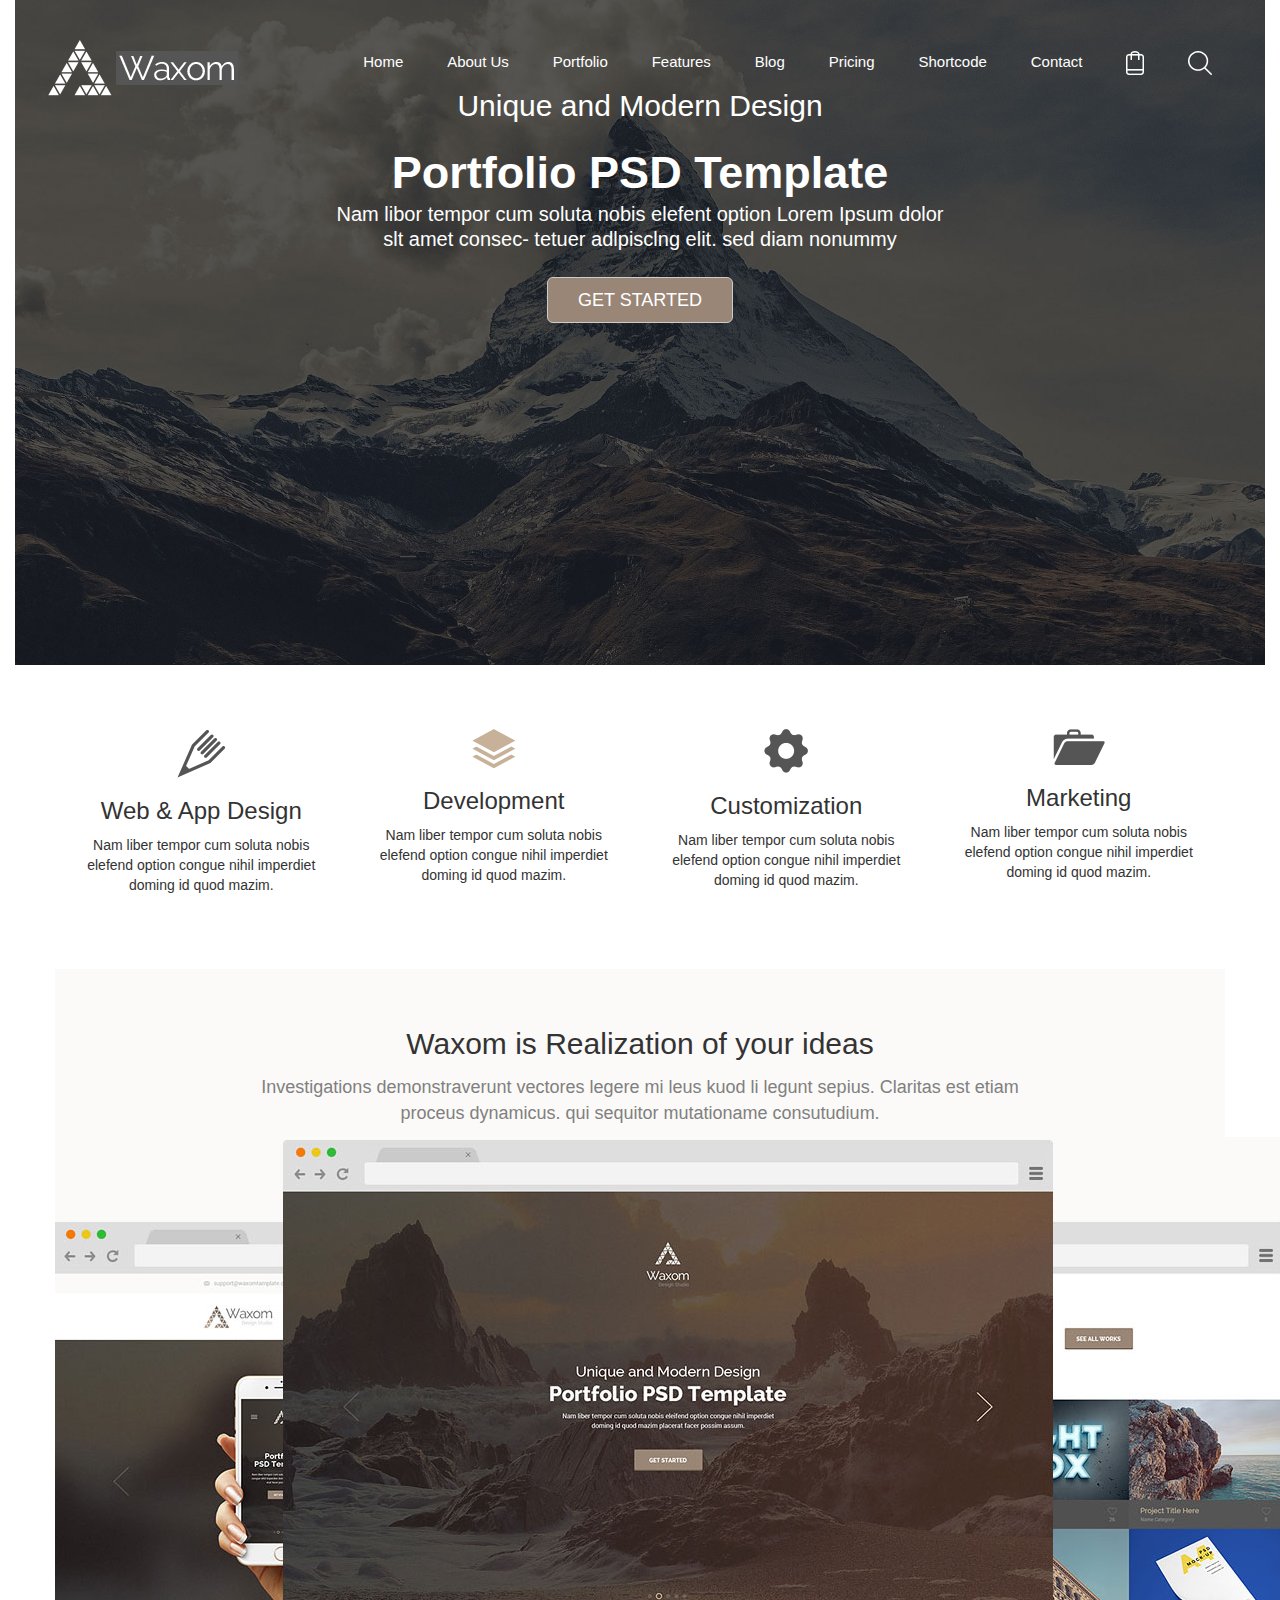
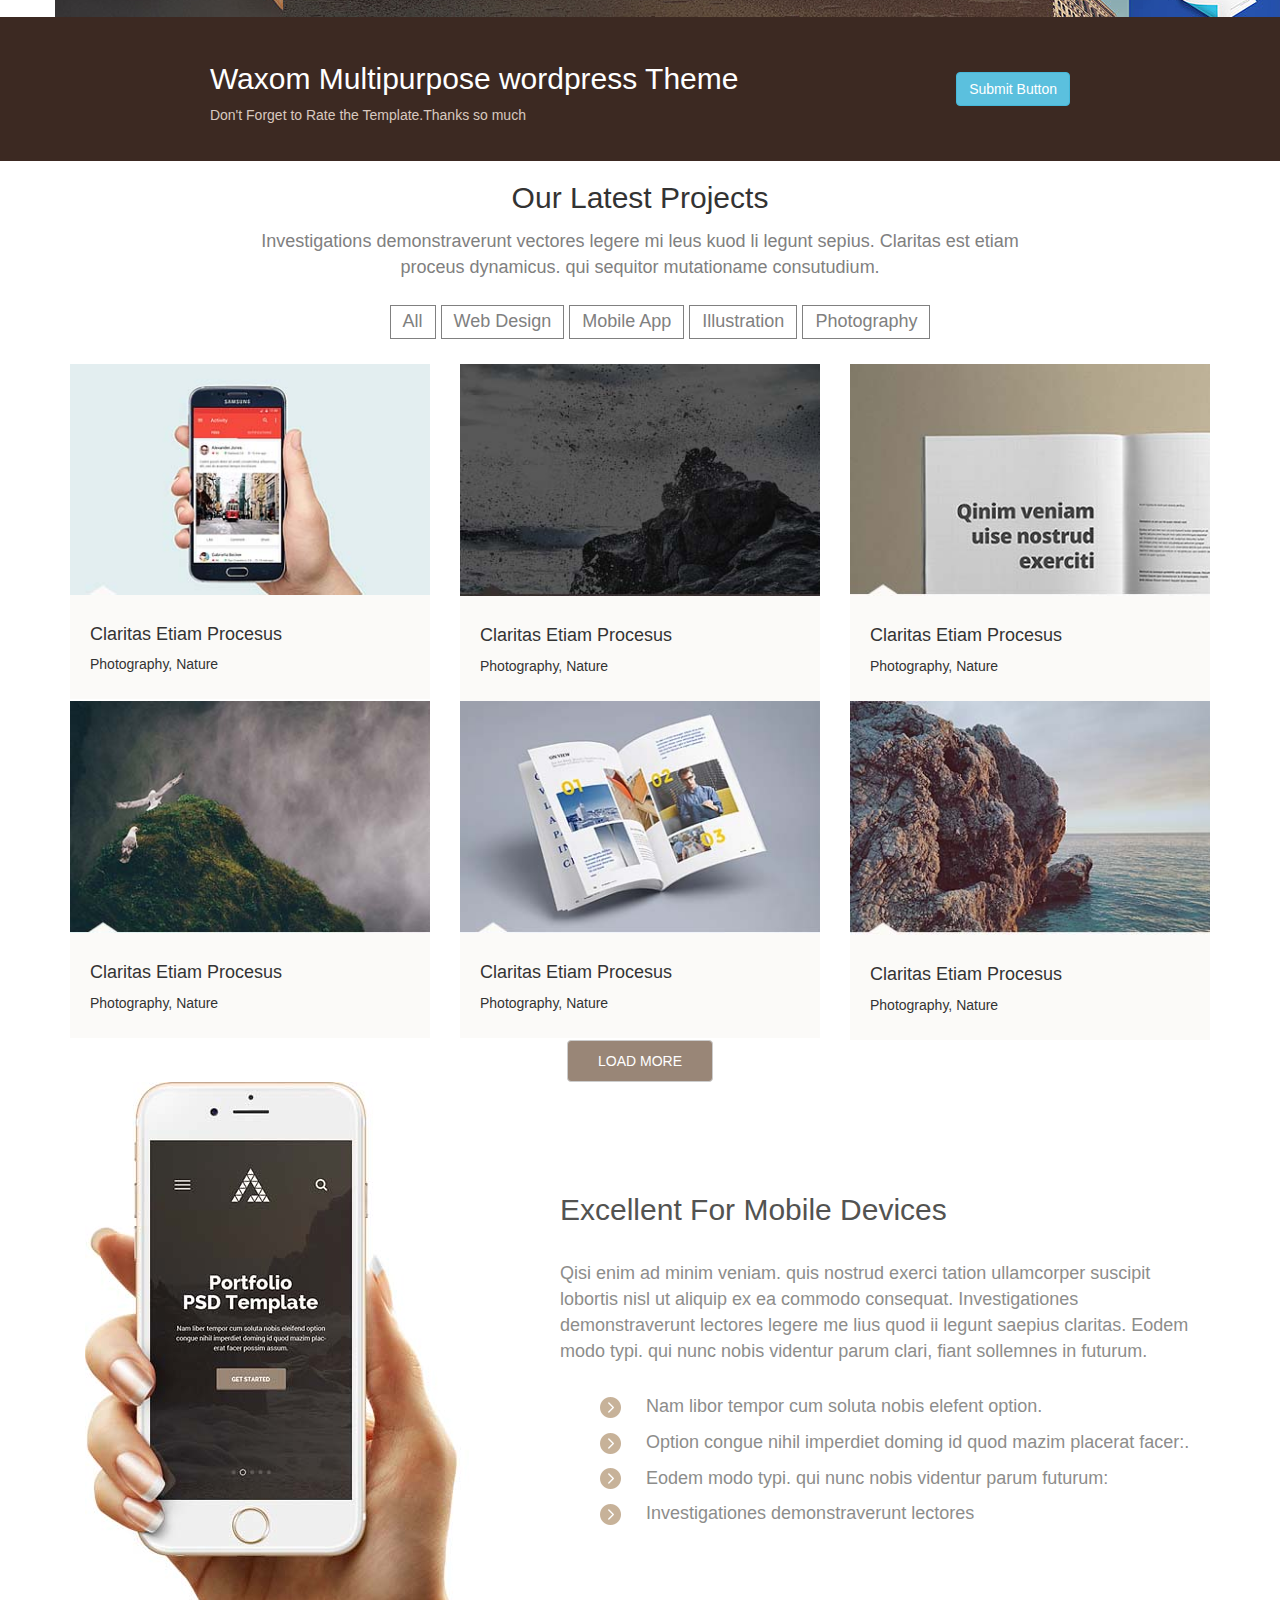
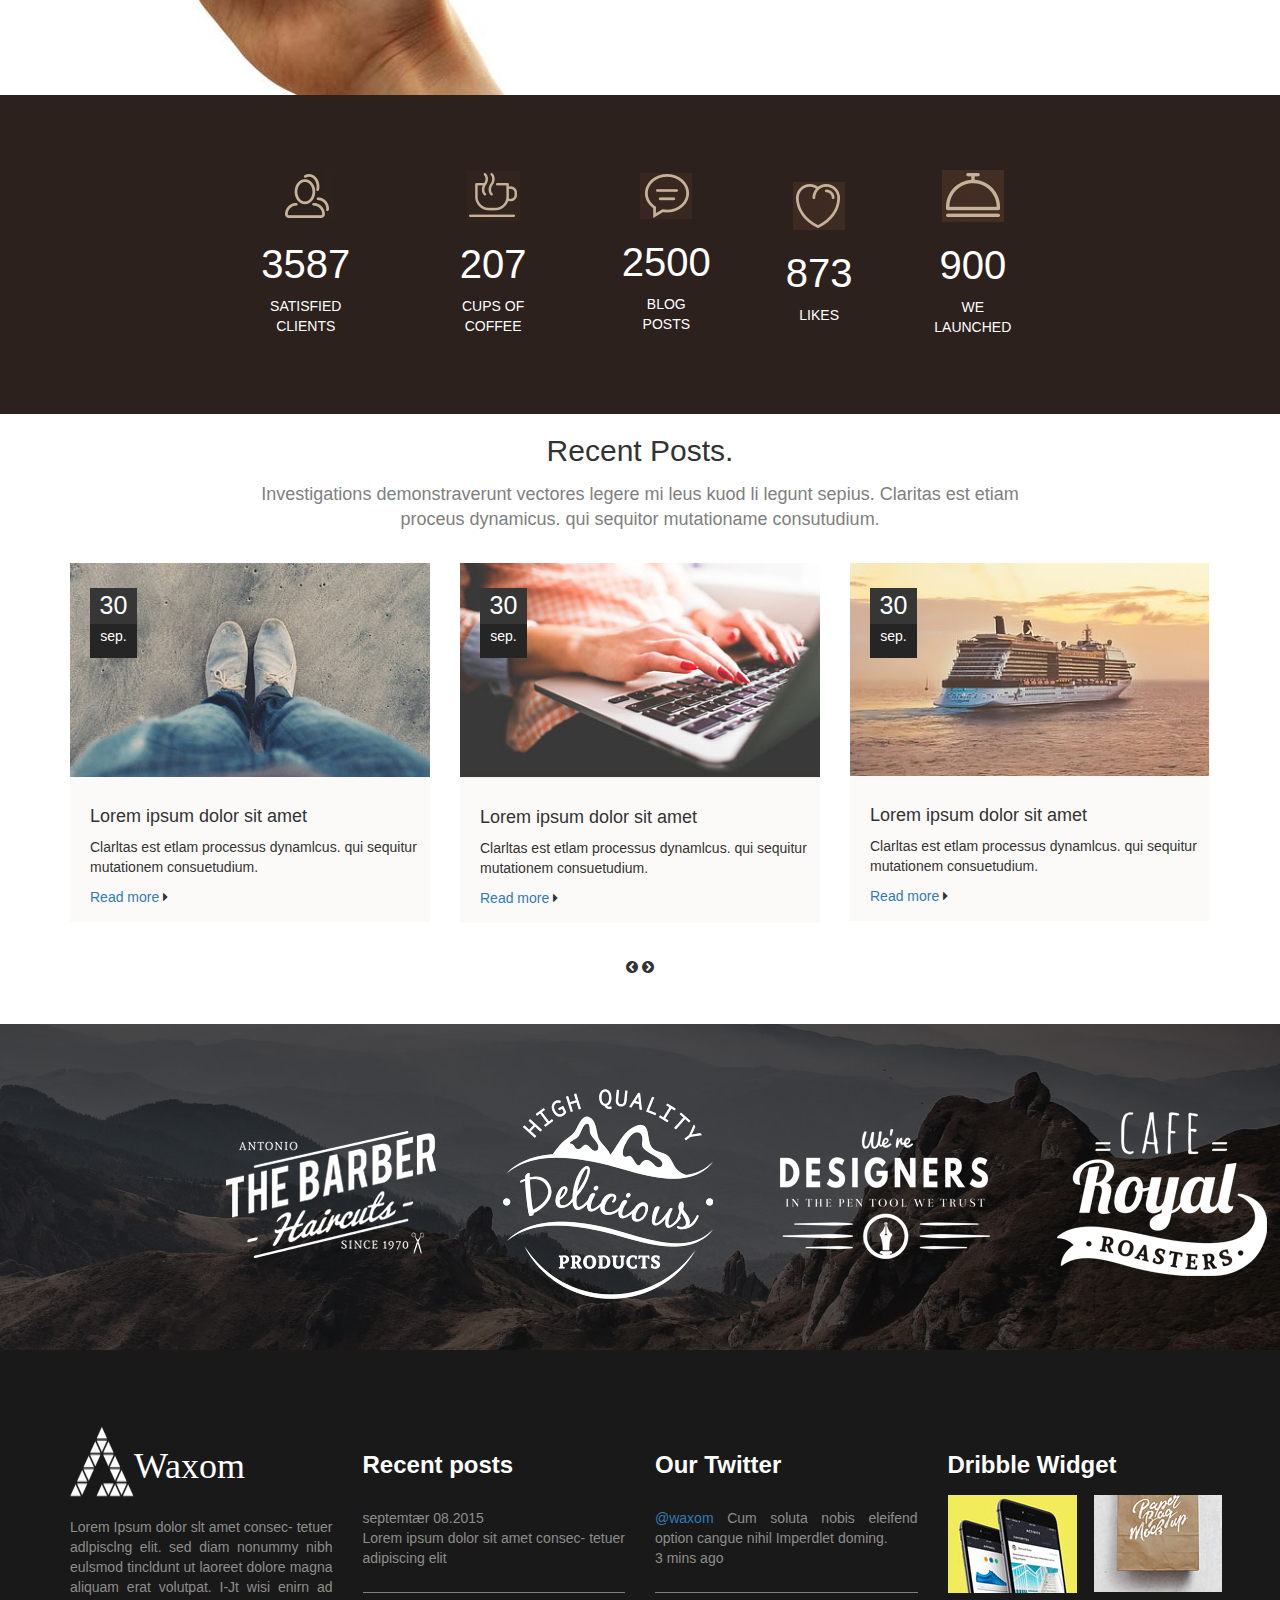
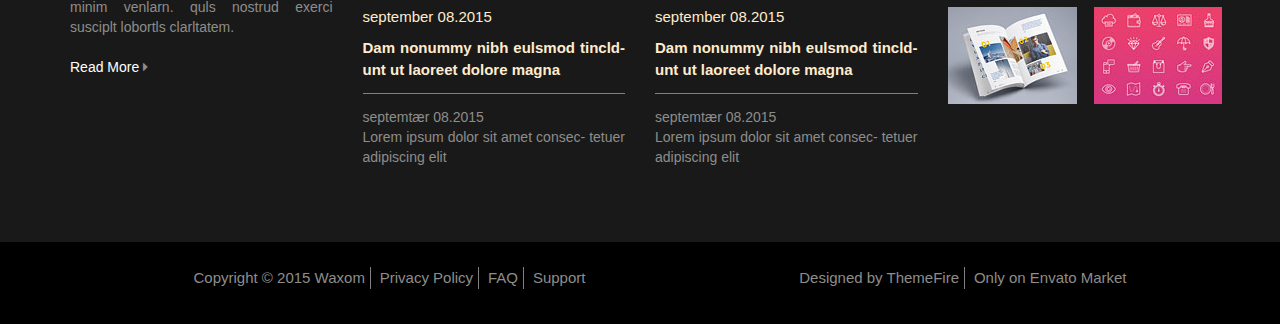
<file: indexCopy.html>
<!DOCTYPE html>
<html lang="en">
<head>
    <meta charset="UTF-8">
    <meta name="viewport" content="width=device-width, initial-scale=1.0">
    <meta http-equiv="X-UA-Compatible" content="ie=edge">
    <title>Document</title>
    <link rel="stylesheet" href="https://stackpath.bootstrapcdn.com/bootstrap/3.4.1/css/bootstrap.min.css" 
    integrity="sha384-HSMxcRTRxnN+Bdg0JdbxYKrThecOKuH5zCYotlSAcp1+c8xmyTe9GYg1l9a69psu" crossorigin="anonymous">
    <link rel="stylesheet" href="https://cdnjs.cloudflare.com/ajax/libs/font-awesome/4.7.0/css/font-awesome.min.css">
    <link rel="stylesheet" href="css/styleCopy.css">
</head>
<body>
      <!-- section 1 -->
      <div class="container-fluid">
            <div class="headerDiv">
                  <div class="slider-area slider">
                        <div>
                           <img src="images/slider-effect.jpg">
                           <!-- <img src="images/slider-effect.jpg">
                           <img src="images/slider-effect.jpg">
                           <img src="images/slider-effect.jpg"> -->
                        </div>                       
                 </div>
                 <div class="navDiv">
                    <div class="Icons">
                       <img src="images/logoBanner.png">
                       <img src="images/waxom-newlogo2.png">
                    </div>
                     <div class=" nav-Text">
                           <ul>
                                 <li><a href="#">Home</a></li>
                                 <li><a href="#">About Us</a></li>
                                 <li><a href="#">Portfolio</a></li>
                                 <li><a href="#">Features</a></li>
                                 <li><a href="#">Blog</a></li>
                                 <li><a href="#">Pricing</a></li>
                                 <li ><a href="#">Shortcode</a></li>
                                 <li><a href="#">Contact</a></li>
                                 <li><a href="#"><img src="images/BannerrCart.png"></a></li>
                                 <li><a href="#"><img src="images/BannerSearch.png"></a></li>
                                
                           </ul> 
                     </div>
                     <div class="bannerText">
                        <div class="text1">
                           <h2>Unique and Modern Design</h2>
                        </div>
                        <div class="text2">
                           <h1>Portfolio PSD Template</h1>
                        <div class="text2-paragraph">
                           <p>Nam libor tempor cum soluta nobis elefent option Lorem Ipsum dolor</p>
                           <p>slt amet consec- tetuer adlpisclng elit. sed diam nonummy </p>
                        </div>
                        </div>
                        <div class="getstartButton">
                              <button type="button" class="btn btn-default loadButtonInner btn-lg" onclick="loadFunction()">GET STARTED</button>
                        </div>
                     </div>
                 </div> 
            </div>
         </div> 
     <!-- start of section2 -->
     <div class="container serviceContainer">
            <div class="row">
              <div class="col-sm-3 colUnderline">
                 <div class="servicesContent">
                    <img src="images/PencilIcon.png">
                    <h3>Web & App Design</h3>
                    <center><p>Nam liber tempor cum soluta nobis elefend option congue nihil imperdiet doming id quod mazim.</p></center>
                    <span class="servicesUnderline"></span>
                 </div> 
              </div>
              <div class="col-sm-3 colUnderline">
                    <div class="servicesContent">
                            <img src="images/Development.png">
                            <h3>Development</h3>
                            <center><p>Nam liber tempor cum soluta nobis elefend option congue nihil imperdiet doming id quod mazim.</p></center>
                            <span class="servicesUnderline"></span>
                         </div> 
              </div>
              <div class="col-sm-3 colUnderline">
                    <div class="servicesContent">
                            <img src="images/Customization.png">
                            <h3>Customization</h3>
                            <center><p>Nam liber tempor cum soluta nobis elefend option congue nihil imperdiet doming id quod mazim.</p></center>
                            <span class="servicesUnderline"></span>
                         </div> 
              </div>
              <div class="col-sm-3 colUnderline">
                    <div class="servicesContent">
                            <img src="images/Marketing.png">
                            <h3>Marketing</h3>
                            <center><p>Nam liber tempor cum soluta nobis elefend option congue nihil imperdiet doming id quod mazim.</p></center>
                            <span class="servicesUnderline"></span>
                         </div> 
              </div>
            </div>
        </div>
 

 <!-- waxom realization of ideas start -->
 <div class="container realization-OuterDiv">
      <div class="projectDetails-Heading">   
            <h2>Waxom is Realization of your ideas</h2>
      </div>
      <div class="projectDetails-Text">               <!-- project details text container -->
         <p>
            Investigations demonstraverunt vectores legere mi leus kuod li legunt sepius. 
            Claritas est etiam <br>proceus dynamicus. qui sequitor mutationame consutudium.
         </p>
     </div>

     <!-- <div class="imageBlock">
         
               <div class="leftImg">
                  <img src="images/Realizationleft.jpg">
               </div>
               <div class="rightImg">
                   <img src="images/Realizationright.jpg">
               </div>
               <div class="middleImg">
                     <img src="images/Realization.jpg">
                </div>  
     </div> -->


     <div class="commonImg">
        <img src="images/realization-commonImg.jpg">
     </div>
  </div>

  <div class="purchase-OuterContainer">
     <div class=" purchase-InnerContainer">
         <div class="leftText">
               <h2>Waxom Multipurpose wordpress Theme</h2>
               <p>Don't Forget to Rate the Template.Thanks so much</p>
           </div>
           <div class="purchaseButton">
               <input type="submit" class="btn btn-info purchaseButton" value="Submit Button">
           </div>

     </div>

  </div>


<!-- waxom realization of ideas ends -->
 
 <!-- start of Our latest Project section -->
            <div class="container projectDetails-OuterDiv">   
                <div class="projectDetails-Heading">          
                   <h2>Our Latest Projects</h2>
                </div> 
    
               <div class="projectDetails-Text">               <!-- project details text container -->
                   <p>Investigations demonstraverunt vectores legere mi leus kuod li legunt sepius. 
                      Claritas est etiam <br>proceus dynamicus. qui sequitor mutationame consutudium.
                   </p>
               </div>
    
               <div class="project-List-MenuBar">               <!-- project details menubar  container -->
                  <ul class="project-List-MenuBarList">
                     <li><a href="#">All</a></li>
                     <li><a href="#">Web Design</a></li>
                     <li><a href="#">Mobile App</a></li>
                     <li><a href="#">Illustration</a></li>
                     <li><a href="#">Photography</a></li>
                   </ul>
               </div>
    
               <div class="row rowDesign">    
               <!-- project details photos row 1 -->
                  <div class="col-md-4 photoColumn">             
                     <div class="imgDiv"> <img src="images/ClaritasEtiam.jpg">  </div>                         
                     <div class="photoText">
                        <h4>Claritas Etiam Procesus</h4>
                        <p>Photography, Nature</p>
                     </div>  
                  </div>
    
                  <div class="col-md-4  photoColumn">                                    
                   <div class="imgDiv"> <img src="images/QuamImage.jpg">  </div> 
                   <div class="photoText">
                      <h4>Claritas Etiam Procesus</h4>
                      <p>Photography, Nature</p>
                   </div>  
                </div>
    
                <div class="col-md-4 photoColumn">                                       
                   <div class="imgDiv"> <img src="images/Usus.jpg">  </div> 
                   <div class="photoText">
                      <h4>Claritas Etiam Procesus</h4>
                      <p>Photography, Nature</p>
                   </div>  
                </div> 
    
               </div>                                         
    
               <!-- project details photos row 2 --> 
               <div class="row rowDesign">                          
                  <div class="col-md-4 photoColumn">                
                     <div class="imgDiv"> <img src="images/ClaritasEtiam1.jpg">  </div>                         
                     <div class="photoText">
                        <h4>Claritas Etiam Procesus</h4>
                        <p>Photography, Nature</p>
                     </div>  
                  </div>
    
                  <div class="col-md-4  photoColumn">                                        
                   <div class="imgDiv"> <img src="images/Quam1.jpg">  </div> 
                   <div class="photoText">
                      <h4>Claritas Etiam Procesus</h4>
                      <p>Photography, Nature</p>
                   </div>  
                  </div>
    
                <div class="col-md-4 photoColumn">                                    
                   <div class="imgDiv"> <img src="images/Usus1.jpg">  </div> 
                   <div class="photoText">
                      <h4>Claritas Etiam Procesus</h4>
                      <p>Photography, Nature</p>
                   </div>  
                </div> 
    
               </div>                                          
               <!-- Load more buttton-->      
               <div class="loadButtonOuter">                     
                   <button type="button" class="btn btn-default loadButtonInner">LOAD MORE</button>
               </div> 
           </div>
             <!-- video module start-->   
           <!-- <div class="videoWrapper">                        
               <iframe src="https://www.youtube.com/watch?v=dmID9sESxoU"></iframe>
    
               <div class="videoHeading">
                  <h3>Waxom Video Presentation</h3>
                  <p>investigations demonstraverunt lectorere legere me lius quod li legunt <br>
                   sapeis,qui sequitor mutationum consuitiduim.</p>
               </div>
           </div> -->
             <!-- video module end-->   
    
    
    
               <!-- mobile device explain start-->   
    
               <div class="container">
                  <div class="col-md-5">
                     <img src="images/ExcellentMobile.jpg">
                  </div>    
                  <div class="col-md-7  mobileText">
                     <div class="content1">
                        <h2>Excellent For Mobile Devices</h2><br>
                        <p>Qisi enim ad minim veniam. quis nostrud exerci tation ullamcorper suscipit lobortis
                         nisl ut aliquip ex ea commodo consequat. Investigationes demonstraverunt lectores
                         legere me lius quod ii legunt saepius claritas. Eodem modo typi. qui nunc nobis
                         videntur parum clari, fiant sollemnes in futurum.
                        </p>
                  </div>
    
                     <div class="mobileTextList">
                        <ul>
                           <li>
                              <img src="images/ExcellentArrow.png">
                              <p class="paragraph">Nam libor tempor cum soluta nobis elefent option.</p>
                            </li>
                           <li>
                               <img src="images/ExcellentArrow.png">
                               <p class="paragraph">Option congue nihil imperdiet doming id quod mazim placerat facer:.</p>
                           </li>
                           <li>
                               <img src="images/ExcellentArrow.png">
                               <p class="paragraph">Eodem modo typi. qui nunc nobis videntur parum futurum:</p>
                           </li>
                           <li>
                               <img src="images/ExcellentArrow.png">
                               <p class="paragraph">Investigationes demonstraverunt lectores </p>
                           </li>
                        </ul>
                     </div>
                   
                  </div>
               </div>

               <!-- Work completed details start-->   
               <div class="workDoneDetails">
                  <div class="workDoneDetails-Inner">
                     <div class="dataColumn">
                         <img src="images/user-icon.png">
                         <div class="iconText">
                               <p class="number">3587</p>
                               <p>SATISFIED CLIENTS</p>
                         </div>
                     </div>
    
                     <div class="dataColumn">
                         <img src="images/coffee-mug.png">
                         <div class="iconText">
                               <p class="number">207</p>
                               <p>CUPS OF COFFEE</p>
                         </div>
                     </div>
    
                     <div class="dataColumn">
                         <img src="images/message-icon.png">
                         <div class="iconText">
                               <p class="number">2500</p>
                               <p>BLOG POSTS</p>
                         </div>
                     </div>
    
                     <div class="dataColumn">
                         <img src="images/like-icon.png">
                         <div class="iconText">
                               <p class="number">873</p>
                               <p>LIKES </p>
                         </div>    
                     </div>
    
                     <div class="dataColumn">
                         <img src="images/launch-icon.png">
                         <div class="iconText">
                               <p class="number">900</p>
                               <p>WE LAUNCHED</p>
                         </div>                   
                     </div>
                  </div>
               </div>
    
<!-- Recent posts starts-->   
                <div class="container recentPosts-OuterDiv" >   
                   <div class="projectDetails-Heading">           
                      <h2>Recent Posts.</h2>
                   </div> 
                  <div class="projectDetails-Text recentPost-Text">               
                      <p>Investigations demonstraverunt vectores legere mi leus kuod li legunt sepius. 
                         Claritas est etiam <br>proceus dynamicus. qui sequitor mutationame consutudium.
                      </p>
                  </div>

                  <div class="row rowDesign">    
                                                 
                     <div class="col-md-4 photoColumn">             
                        <div class="dateDiv">
                           <p class="noDiv">30</p>
                           <div class="monthDiv">
                               <p> sep.</p>
                           </div>
                        </div>
                        <div class="imgDiv"> <img src="images/RecentPost-Img1.jpg">  </div>                         
                        <div class="photoText">
                           <h4>Lorem ipsum dolor sit amet</h4>
                           <p>Clarltas est etlam processus dynamlcus. qui
                               sequitur mutationem consuetudium.
                            </p>
                            <a href="#">Read more</a>
                         <i class="fa fa-caret-right"></i>
                        </div>  
                     </div>
       
                     <div class="col-md-4  photoColumn">             
                      <div class="dateDiv">
                            <p class="noDiv">30</p>
                            <div class="monthDiv">
                                <p> sep.</p>
                            </div>
                      </div>                          
                      <div class="imgDiv"> <img src="images/RecentPost-img2-no-effect.jpg">  </div> 
                      <div class="photoText">
                         <h4>Lorem ipsum dolor sit amet</h4>
                         <p>Clarltas est etlam processus dynamlcus. qui
                               sequitur mutationem consuetudium.
                         </p>
                         <a href="#">Read more</a>
                         <i class="fa fa-caret-right"></i>   
                      </div>  
                   </div>
       
                   <div class="col-md-4 photoColumn">            
                      <div class="dateDiv">
                            <p class="noDiv">30</p>
                            <div class="monthDiv">
                                <p> sep.</p>
                            </div>
                         </div>                       
                      <div class="imgDiv"> <img src="images/Recent-Post-Img-3.jpg">  </div> 
                      <div class="photoText">
                         <h4>Lorem ipsum dolor sit amet</h4>
                         <p>Clarltas est etlam processus dynamlcus. qui
                               sequitur mutationem consuetudium.
                         </p>
                         <a href="#">Read more</a>
                         <i class="fa fa-caret-right"></i>
                      </div>  
                   </div> 
                  </div>                                         
    
                  <div class="moveImagesArrow">
                   <i class="fa fa-chevron-circle-left"></i>
                   <i class="fa fa-chevron-circle-right"></i>
                  </div>
    
       
              </div>
                   
    <!-- partners details start -->
    <div class="partnerDetails">
       <div class="partner-Bg-Image">
          <img src="images/partners-Background-Img.jpg">
       </div>
    
       <div class="partner-Logo-image">
          <div class="logoImage"><img  src="images/barber.png"></div>
          <div class="logoImage"><img src="images/delicious.png"></div>
          <div class="logoImage"><img src="images/designers.png"></div>
          <div class="logoImage"><img src="images/cafeRoyal.png"></div>
    
       </div>
    </div>
    
    <!-- footer block start -->                
    <div class="footer">
       <div class="container footerContainer">
          <div class="row">
    
              <!-- column 1 starts -->
             <div class="col-md-3 footerCol-1">
                <div class="footer-col1-head">
                   <img src="images/logoBanner.png">
                   <h1>Waxom</h1>
                </div>
    
                <div class="col1-Text">
                     <p>
                         Lorem Ipsum dolor slt amet consec-
                         tetuer adlpisclng elit. sed diam
                         nonummy nibh eulsmod tincldunt ut
                         laoreet dolore magna aliquam erat
                         volutpat. I-Jt wisi enirn ad minim
                         venlarn. quls nostrud exerci susciplt
                         lobortls clarltatem.
                     </p>
                </div>
    
                  <a href="#">Read More</a>
                  <i class="fa fa-caret-right"></i>
             </div>
               <!-- column 2 starts -->
             <div class="col-md-3 footerCol-2">
                <div class="footer-col2-head">
                   <strong>Recent posts</strong>
                </div>
                <div class="footer-col2-text1">
                   <p>septemtær 08.2015 <br>Lorem ipsum dolor sit amet consec-
                      tetuer adipiscing elit</p>  
                </div>
                <div class="footer-col2-text2">
                   <p>september 08.2015</p>
                   <strong>
                       Dam nonummy nibh eulsmod tincld-
                      unt ut laoreet dolore magna
                   </strong>
                </div>
                <div class="footer-col2-text3">
                   <p>
                      septemtær 08.2015 <br>Lorem ipsum dolor sit amet consec-
                      tetuer adipiscing elit
                   </p>
                </div>
    
             </div>
              
             <!-- column 3 starts -->
             <div class="col-md-3 footerCol-2">
                   <div class="footer-col2-head">
                         <strong>Our Twitter</strong>
                      </div>
          
                      <div class="footer-col2-text1">
                         <p><a href="#">@waxom </a> Cum soluta nobis eleifend
                            option cangue nihil Imperdlet doming.<br> 3 mins ago
                         </p>  
                      </div>
                      <div class="footer-col2-text2">
                         <p>september 08.2015</p>
                         <strong>
                             Dam nonummy nibh eulsmod tincld-
                            unt ut laoreet dolore magna
                         </strong>
                      </div>
                      <div class="footer-col2-text3">
                         <p>
                            septemtær 08.2015 <br>Lorem ipsum dolor sit amet consec-
                            tetuer adipiscing elit
                         </p>
                      </div>
             </div>
              <!-- columnm 4 starts -->
             <div class="col-md-3 footerCol-2">
                   <div class="footer-col2-head">
                         <strong>Dribble Widget</strong>
                   </div>
    
                  
                   <div class="row footerImages-1">
                         <div class="col-md-6">
                            <img src="images/footerImg-1.jpg">
                         </div>
                         <div class="col-md-6">
                            <img src="images/footerImg-2.jpg">
                         </div>
                   </div>
    
                   <div class="row footerImages-1">
                         <div class="col-md-6">
                            <img src="images/footerImg-3.jpg"> 
                         </div>
                         <div class="col-md-6">
                            <img src="images/footerImg-4.jpg">
                         </div>
                   </div>
    
    
             </div>
        
          </div>
       </div>
    
    </div>
    <!-- footer block ends-->  
    <!-- copyright section starts -->

<div class="copyright-OuterContainer">
      <div class=" copyright-InnerContainer">
          <div class="copyright-Text">
                <ul>
                   <li class="liStyle"><a href="#">Copyright &copy; 2015 Waxom</a></li>
                   <li class="liStyle"><a href="#">Privacy Policy</a></li>
                   <li class="liStyle"><a href="#">FAQ</a></li>
                   <li><a href="#">Support</a></li>
                </ul>
            </div>
            <div class="copyright-Text">
                  <ul>
                        <li class="liStyle"><a href="#">Designed by ThemeFire</a></li>
                        <li><a href="#">Only on Envato Market</a></li>
                  </ul> 
            </div>

      </div>

   </div>

   <!-- <script src="http://code.jquery.com/jquery-1.11.0.min.js"></script>
	<script src="https://maxcdn.bootstrapcdn.com/bootstrap/3.3.7/js/bootstrap.min.js"></script> 
	
	<script type="text/javascript" src="js/slick.js"></script>
   <script src="css/slick.min.js" type="text/javascript" charset="utf-8"></script>
   <script src="js/index.js"></script> -->


   <script type="text/javascript">
      $(document).ready(function() {
	$('.slider-area').slick({
   slidesToShow: 3,
  slidesToScroll: 1,
  autoplay: true,
  autoplaySpeed: 5000,
  dots: true,
  arrows:true,
  prevArrow:'<button type="button" class="slick-prev"></button>',
  nextArrow:'<button type="button" class="slick-next"></button>'
  });
	$('.slide').click(function() {
    $slideshow.slick('slickNext');
  		});
    });
    

   </script>
    
          
</body>
</html>
</file>
<file: css/styleCopy.css>
.serviceContainer{
    padding-top: 5%;
    padding-bottom: 5%;
}
.servicesContent{
    display:flex;
    flex-direction: column;
    align-items: center;
    justify-content: center;
}



.projectDetails-Heading{
    width: 50%;
    margin-left: auto;
    margin-right: auto;
    text-align: center;
}
.projectDetails-Text{
    width: 70%;
    margin-top: 15px;
    margin-left: auto;
    margin-right: auto;
    text-align: center;
    font-size: 18px;
    color: gray;
}


/* waxom multipurposewordpress theme start  */
.realization-OuterDiv{
    padding-left: 0%;
    padding-right: 0%;
    background-color: #FBFAF8;
    padding-top: 3%;
    padding-bottom: 0%;
 }
 
 .purchase-OuterContainer{
     width: 100%;
     background-color: #3C2922;
     padding: 2%;
 
 }
 .purchase-InnerContainer{
     width: 70%;
     margin: 0 auto;
     display: flex;
     justify-content: space-between;
     align-items: center;
     color: white;
    
 }
 
 .purchase-InnerContainer p{
     color: rgba(240, 225, 217, 0.877);
 }
 /* waxom multipurposewordpress theme end  */


/* project deatials menubar start      */
.project-List-MenuBar{
    width: 60%;
     margin: 25px auto;
    text-align: center;
    font-size: 18px;
    color: gray;
}

.project-List-MenuBar ul{
    list-style-type: none;
    margin: 0 auto;
}

.project-List-MenuBar ul li{    
    display: inline-block;
    padding: 3px 12px;
    border:solid;
    border-color: gray;
    border-width: 1px;
}

.project-List-MenuBar ul li a{
    color: gray;
}

.project-List-MenuBarList li :hover {
    background-color:gray;
    color: white;
}

/* project details photos start      */
.rowDesign img{
    opacity: 1.0;
    filter: alpha(opacity=100);

}
.rowDesign img:hover {
    opacity: 0.3;
    filter: alpha(opacity=50); 
  }
.photoColumn{                       
    position: relative;
}

.imgDiv{
    width: 100%;
}

.imgDiv img{
    width: 100%;
}

.photoText{
    width: 100%;
    padding-left: 20px;
    padding-top: 20px;
    padding-bottom: 15px;
    background-color: #FBFAF8;     
}

.loadButtonInner{
    color: white;
    background-color: #998677;
    padding: 10px 30px;
}

.loadButtonOuter{
    text-align: center;
}

/* Mobile device explained start*/
.content1{
    font-size: 18px;
    color:#8D8D8B;
    
}

.content1 h2{
    color: #535351;
}

.mobileText{
    padding-top: 8%;
}
.mobileTextList{
    margin-top: 30px;
    font-size: 18px;
    color: #8D8D8B;

}
.mobileTextList ul{
    list-style-type: none;
}

.mobileTextList ul li{
   display: block;
   margin-bottom: 10px;
}

.paragraph{
    display: inline;
    margin-left: 20px;
}

/* icons with work done details start*/
.workDoneDetails{
    width: 100%;
    background-color: #2C211D;
    padding-top: 20px; 
}

.workDoneDetails-Inner{
    width: 70%;
    margin: 0 auto;
    display: flex;
    justify-content: center;
    padding: 25px;
}

.dataColumn{
    display: flex;
    flex-direction: column;
    justify-content: center;
    align-items: center;
    margin-right: 15px;
    color: white;
    padding: 30px;
}

.iconText{
    /* border: 1px solid white; */
    text-align: center;
    margin-top: 15px;
    padding-bottom: 12px;
}

.number{
    font-size: 40px;
    color: white;
    margin-bottom: 3px;
}

/* recent posts starts */
.recentPosts-OuterDiv{
    padding-bottom: 1%;
}
.recentPost-Text{
   padding-bottom: 20px;
}

.dateDiv{                       /* date div styling*/
    width: 12%;
    position: absolute;
    left: 9%;
    top: 7%;
    text-align: center;
    background-color: #252525;
    color: white; 
}
.noDiv{
    background-color: #363636;
    font-size: 25px;
    margin-bottom: 0px;
}
.monthDiv{
    margin: 0 auto;
    padding: 2px 4px;
}

/* recent post start */
.moveImagesArrow{
    margin: 3% 0;
    text-align: center;   
}


/* footer  part 1 starts*/
.footer{
    width: 100%;
    background-color: #191919;
    text-align: justify;
    color: #8D8D8B;
}
.footerContainer{
    padding-top: 4%;
    padding-bottom: 4%;
} 

/* footer column 1 starts */
.footer-col1-head{
    display: flex;
    font-family: initial;
    color: white;
    padding-top: 10%;
}
.col1-Text{
    margin: 20px auto;
}
.footerCol-1 a{
    color: white;

}

/* footer column 2 starts */

.footerCol-2{
    display: flex;
    flex-direction: column;
    padding-top: 4%;
}

.footer-col2-head{
    color: white;
    font-size: 24px;
} 

.footer-col2-text1{
    border-bottom: 1px solid gray;
    margin-top: 5%;
    padding: 5% 0px;
    
}

.footer-col2-text2{
    font-size: 15px;
    border-bottom: 1px solid gray;
    color: blanchedalmond;
    padding: 5% 0px;
    
}

.footer-col2-text3{
    padding: 5% 0px;
}
.footerImages-1{
    margin-top: 5%;
}

/* partner details starts */
.partnerDetails{
    position: relative;
    text-align: center;  
}

.partner-Bg-Image img{
    max-width: 100%;
}
.partner-Logo-image{
    position: absolute;
    left: 15%;
    top: 20%;
    display: flex;
    text-align: center;
}

.logoImage{
  margin: auto 4%;
}



/* copyright start */
 
.copyright-OuterContainer{
    width: 100%;
    background-color: black;
    padding: 2%;

}
.copyright-InnerContainer{
    width: 80%;
    margin: 0 auto;
    display: flex;
    justify-content: space-between;
    align-items: center;
}
.copyright-Text ul{
    list-style-type: none;
}
.copyright-Text ul li{
    display: inline-block;
    padding: 0px 5px;
    color: white;
}

.copyright-Text ul li a{
   color: #8D8D8B;
   font-size: 15px;
}
.liStyle{
   border-right: 1px solid gray;

}




/* banner and header strats */
.slider-area img{
    max-width: 100%;
}
.headerDiv{
    text-align: center;
    position: relative;
}
 .navDiv{
     display: flex;
     position: absolute;
     left: auto;
     top: 6%;
     justify-content: space-around;
     align-items: center;
     width: 100%;
 }
 .navDiv ul{
    list-style-type: none;
 }
 .navDiv ul li{
    display: inline-block;
    font-size: 14px;
    color: gray;
   margin: 0px 20px;
   text-decoration: none;
 }
 .navDiv ul li a{
    color: white;
    font-size: 15px;
}
.text2-paragraph p{
    line-height: 15px;
} 
.getstartButton{
    margin-top: 5%;
}
.text1 h2{
    font-size: 30px;
    line-height: 45px;
} 
/* bannertext start */
.bannerText{
    text-align: center;
    position: absolute;
    margin-top: 20%;
    color: white;
}
.text1{
    font-size: 45px;
}
 
.text2{
    font-size: 20px;
}
.text2 h1{
    font-size: 45px;
    font-weight: bolder;
}
/* text2-paragraph{
  
}
  */
</file>
